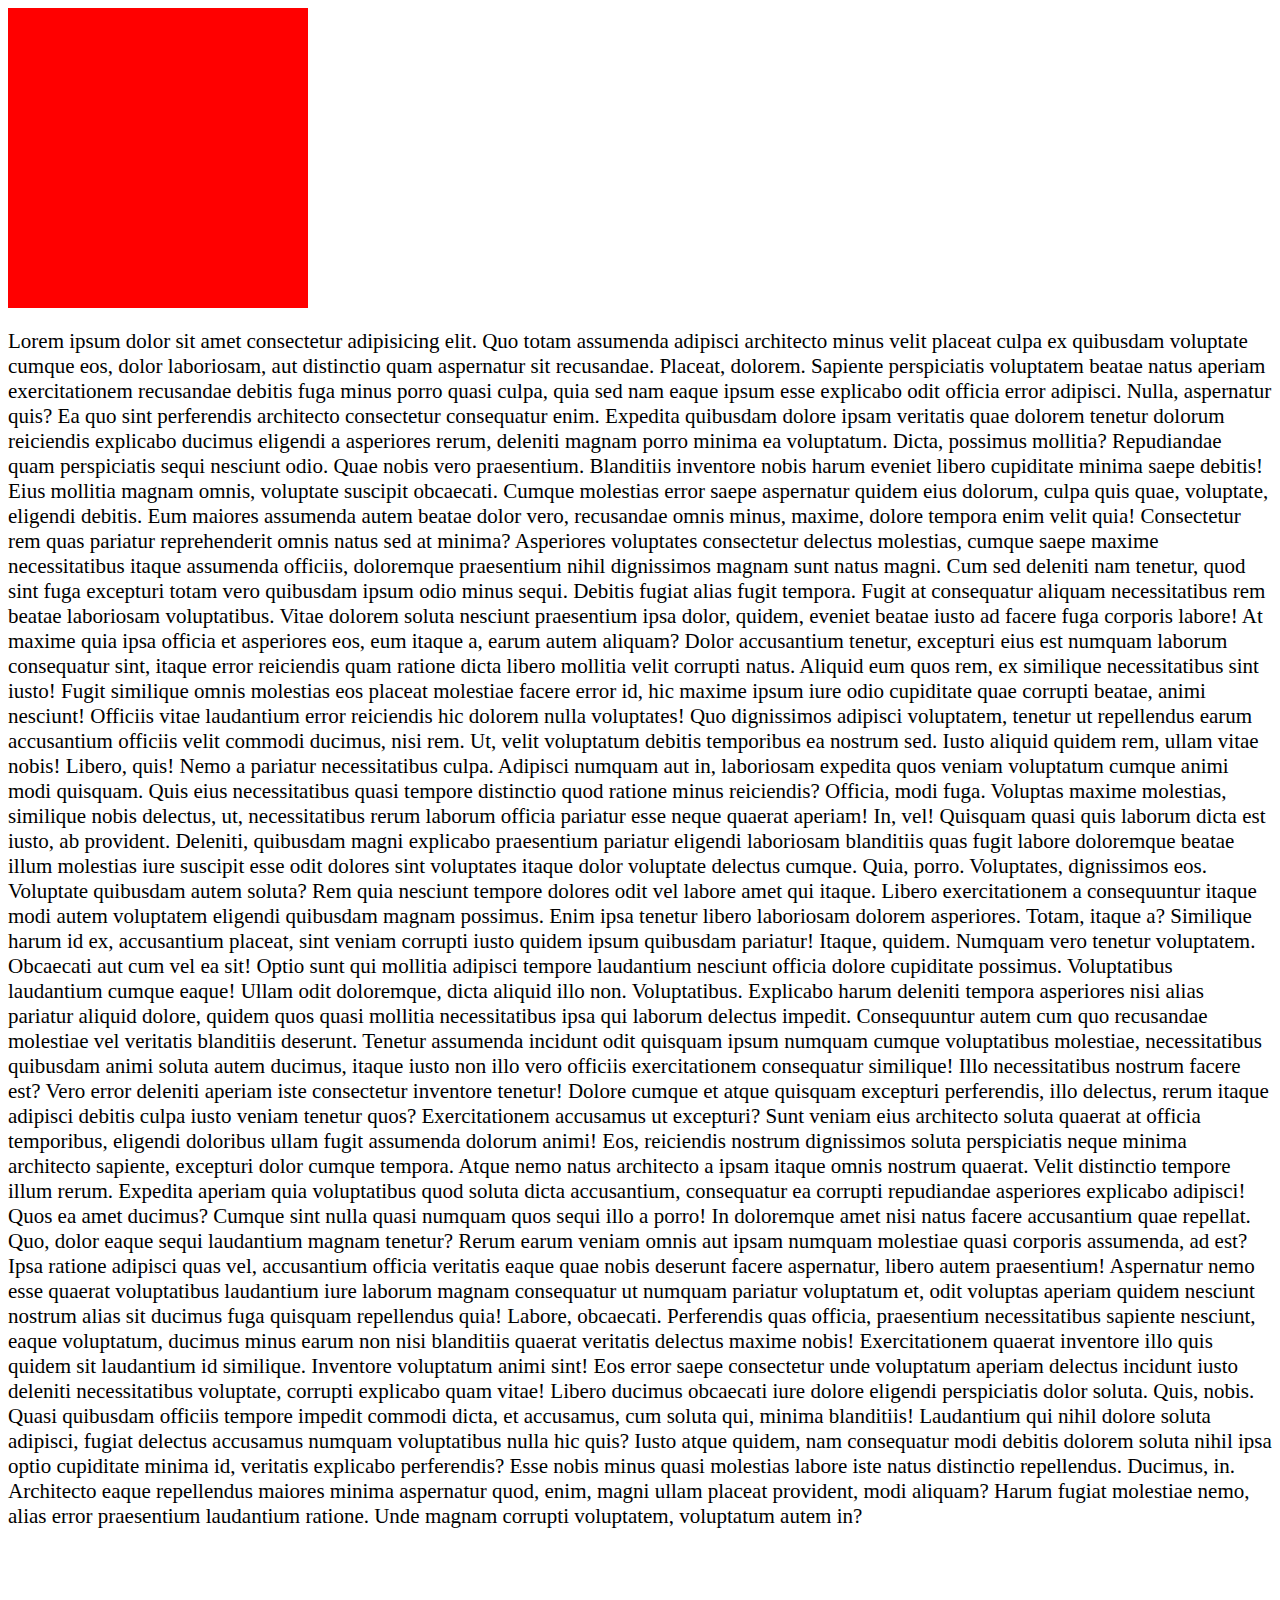
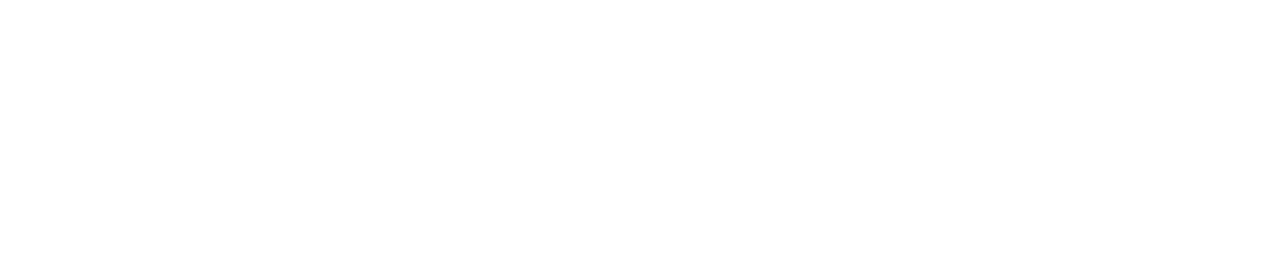
<file: lesson/index.html>
<!DOCTYPE html>
<html lang="en">
  <head>
    <meta charset="UTF-8" />
    <meta name="viewport" content="width=device-width, initial-scale=1.0" />
    <title>AnimationCss</title>
    <link rel="stylesheet" href="style.css" />
    <link
      rel="stylesheet"
      href="https://cdnjs.cloudflare.com/ajax/libs/animate.css/4.0.0/animate.min.css"
    />
  </head>
  <body>
    <div class="box animate__animated animate__fadeInDown"></div>
    <p>
      Lorem ipsum dolor sit amet consectetur adipisicing elit. Quo totam
      assumenda adipisci architecto minus velit placeat culpa ex quibusdam
      voluptate cumque eos, dolor laboriosam, aut distinctio quam aspernatur sit
      recusandae. Placeat, dolorem. Sapiente perspiciatis voluptatem beatae
      natus aperiam exercitationem recusandae debitis fuga minus porro quasi
      culpa, quia sed nam eaque ipsum esse explicabo odit officia error
      adipisci. Nulla, aspernatur quis? Ea quo sint perferendis architecto
      consectetur consequatur enim. Expedita quibusdam dolore ipsam veritatis
      quae dolorem tenetur dolorum reiciendis explicabo ducimus eligendi a
      asperiores rerum, deleniti magnam porro minima ea voluptatum. Dicta,
      possimus mollitia? Repudiandae quam perspiciatis sequi nesciunt odio. Quae
      nobis vero praesentium. Blanditiis inventore nobis harum eveniet libero
      cupiditate minima saepe debitis! Eius mollitia magnam omnis, voluptate
      suscipit obcaecati. Cumque molestias error saepe aspernatur quidem eius
      dolorum, culpa quis quae, voluptate, eligendi debitis. Eum maiores
      assumenda autem beatae dolor vero, recusandae omnis minus, maxime, dolore
      tempora enim velit quia! Consectetur rem quas pariatur reprehenderit omnis
      natus sed at minima? Asperiores voluptates consectetur delectus molestias,
      cumque saepe maxime necessitatibus itaque assumenda officiis, doloremque
      praesentium nihil dignissimos magnam sunt natus magni. Cum sed deleniti
      nam tenetur, quod sint fuga excepturi totam vero quibusdam ipsum odio
      minus sequi. Debitis fugiat alias fugit tempora. Fugit at consequatur
      aliquam necessitatibus rem beatae laboriosam voluptatibus. Vitae dolorem
      soluta nesciunt praesentium ipsa dolor, quidem, eveniet beatae iusto ad
      facere fuga corporis labore! At maxime quia ipsa officia et asperiores
      eos, eum itaque a, earum autem aliquam? Dolor accusantium tenetur,
      excepturi eius est numquam laborum consequatur sint, itaque error
      reiciendis quam ratione dicta libero mollitia velit corrupti natus.
      Aliquid eum quos rem, ex similique necessitatibus sint iusto! Fugit
      similique omnis molestias eos placeat molestiae facere error id, hic
      maxime ipsum iure odio cupiditate quae corrupti beatae, animi nesciunt!
      Officiis vitae laudantium error reiciendis hic dolorem nulla voluptates!
      Quo dignissimos adipisci voluptatem, tenetur ut repellendus earum
      accusantium officiis velit commodi ducimus, nisi rem. Ut, velit voluptatum
      debitis temporibus ea nostrum sed. Iusto aliquid quidem rem, ullam vitae
      nobis! Libero, quis! Nemo a pariatur necessitatibus culpa. Adipisci
      numquam aut in, laboriosam expedita quos veniam voluptatum cumque animi
      modi quisquam. Quis eius necessitatibus quasi tempore distinctio quod
      ratione minus reiciendis? Officia, modi fuga. Voluptas maxime molestias,
      similique nobis delectus, ut, necessitatibus rerum laborum officia
      pariatur esse neque quaerat aperiam! In, vel! Quisquam quasi quis laborum
      dicta est iusto, ab provident. Deleniti, quibusdam magni explicabo
      praesentium pariatur eligendi laboriosam blanditiis quas fugit labore
      doloremque beatae illum molestias iure suscipit esse odit dolores sint
      voluptates itaque dolor voluptate delectus cumque. Quia, porro.
      Voluptates, dignissimos eos. Voluptate quibusdam autem soluta? Rem quia
      nesciunt tempore dolores odit vel labore amet qui itaque. Libero
      exercitationem a consequuntur itaque modi autem voluptatem eligendi
      quibusdam magnam possimus. Enim ipsa tenetur libero laboriosam dolorem
      asperiores. Totam, itaque a? Similique harum id ex, accusantium placeat,
      sint veniam corrupti iusto quidem ipsum quibusdam pariatur! Itaque,
      quidem. Numquam vero tenetur voluptatem. Obcaecati aut cum vel ea sit!
      Optio sunt qui mollitia adipisci tempore laudantium nesciunt officia
      dolore cupiditate possimus. Voluptatibus laudantium cumque eaque! Ullam
      odit doloremque, dicta aliquid illo non. Voluptatibus. Explicabo harum
      deleniti tempora asperiores nisi alias pariatur aliquid dolore, quidem
      quos quasi mollitia necessitatibus ipsa qui laborum delectus impedit.
      Consequuntur autem cum quo recusandae molestiae vel veritatis blanditiis
      deserunt. Tenetur assumenda incidunt odit quisquam ipsum numquam cumque
      voluptatibus molestiae, necessitatibus quibusdam animi soluta autem
      ducimus, itaque iusto non illo vero officiis exercitationem consequatur
      similique! Illo necessitatibus nostrum facere est? Vero error deleniti
      aperiam iste consectetur inventore tenetur! Dolore cumque et atque
      quisquam excepturi perferendis, illo delectus, rerum itaque adipisci
      debitis culpa iusto veniam tenetur quos? Exercitationem accusamus ut
      excepturi? Sunt veniam eius architecto soluta quaerat at officia
      temporibus, eligendi doloribus ullam fugit assumenda dolorum animi! Eos,
      reiciendis nostrum dignissimos soluta perspiciatis neque minima architecto
      sapiente, excepturi dolor cumque tempora. Atque nemo natus architecto a
      ipsam itaque omnis nostrum quaerat. Velit distinctio tempore illum rerum.
      Expedita aperiam quia voluptatibus quod soluta dicta accusantium,
      consequatur ea corrupti repudiandae asperiores explicabo adipisci! Quos ea
      amet ducimus? Cumque sint nulla quasi numquam quos sequi illo a porro! In
      doloremque amet nisi natus facere accusantium quae repellat. Quo, dolor
      eaque sequi laudantium magnam tenetur? Rerum earum veniam omnis aut ipsam
      numquam molestiae quasi corporis assumenda, ad est? Ipsa ratione adipisci
      quas vel, accusantium officia veritatis eaque quae nobis deserunt facere
      aspernatur, libero autem praesentium! Aspernatur nemo esse quaerat
      voluptatibus laudantium iure laborum magnam consequatur ut numquam
      pariatur voluptatum et, odit voluptas aperiam quidem nesciunt nostrum
      alias sit ducimus fuga quisquam repellendus quia! Labore, obcaecati.
      Perferendis quas officia, praesentium necessitatibus sapiente nesciunt,
      eaque voluptatum, ducimus minus earum non nisi blanditiis quaerat
      veritatis delectus maxime nobis! Exercitationem quaerat inventore illo
      quis quidem sit laudantium id similique. Inventore voluptatum animi sint!
      Eos error saepe consectetur unde voluptatum aperiam delectus incidunt
      iusto deleniti necessitatibus voluptate, corrupti explicabo quam vitae!
      Libero ducimus obcaecati iure dolore eligendi perspiciatis dolor soluta.
      Quis, nobis. Quasi quibusdam officiis tempore impedit commodi dicta, et
      accusamus, cum soluta qui, minima blanditiis! Laudantium qui nihil dolore
      soluta adipisci, fugiat delectus accusamus numquam voluptatibus nulla hic
      quis? Iusto atque quidem, nam consequatur modi debitis dolorem soluta
      nihil ipsa optio cupiditate minima id, veritatis explicabo perferendis?
      Esse nobis minus quasi molestias labore iste natus distinctio repellendus.
      Ducimus, in. Architecto eaque repellendus maiores minima aspernatur quod,
      enim, magni ullam placeat provident, modi aliquam? Harum fugiat molestiae
      nemo, alias error praesentium laudantium ratione. Unde magnam corrupti
      voluptatem, voluptatum autem in?
    </p>
    <div class="wowee wow animate__animated animate__fadeInDown"></div>
    <script src="js/wow.min.js"></script>
    <script>
      new WOW().init();
    </script>
  </body>
</html>
</file>
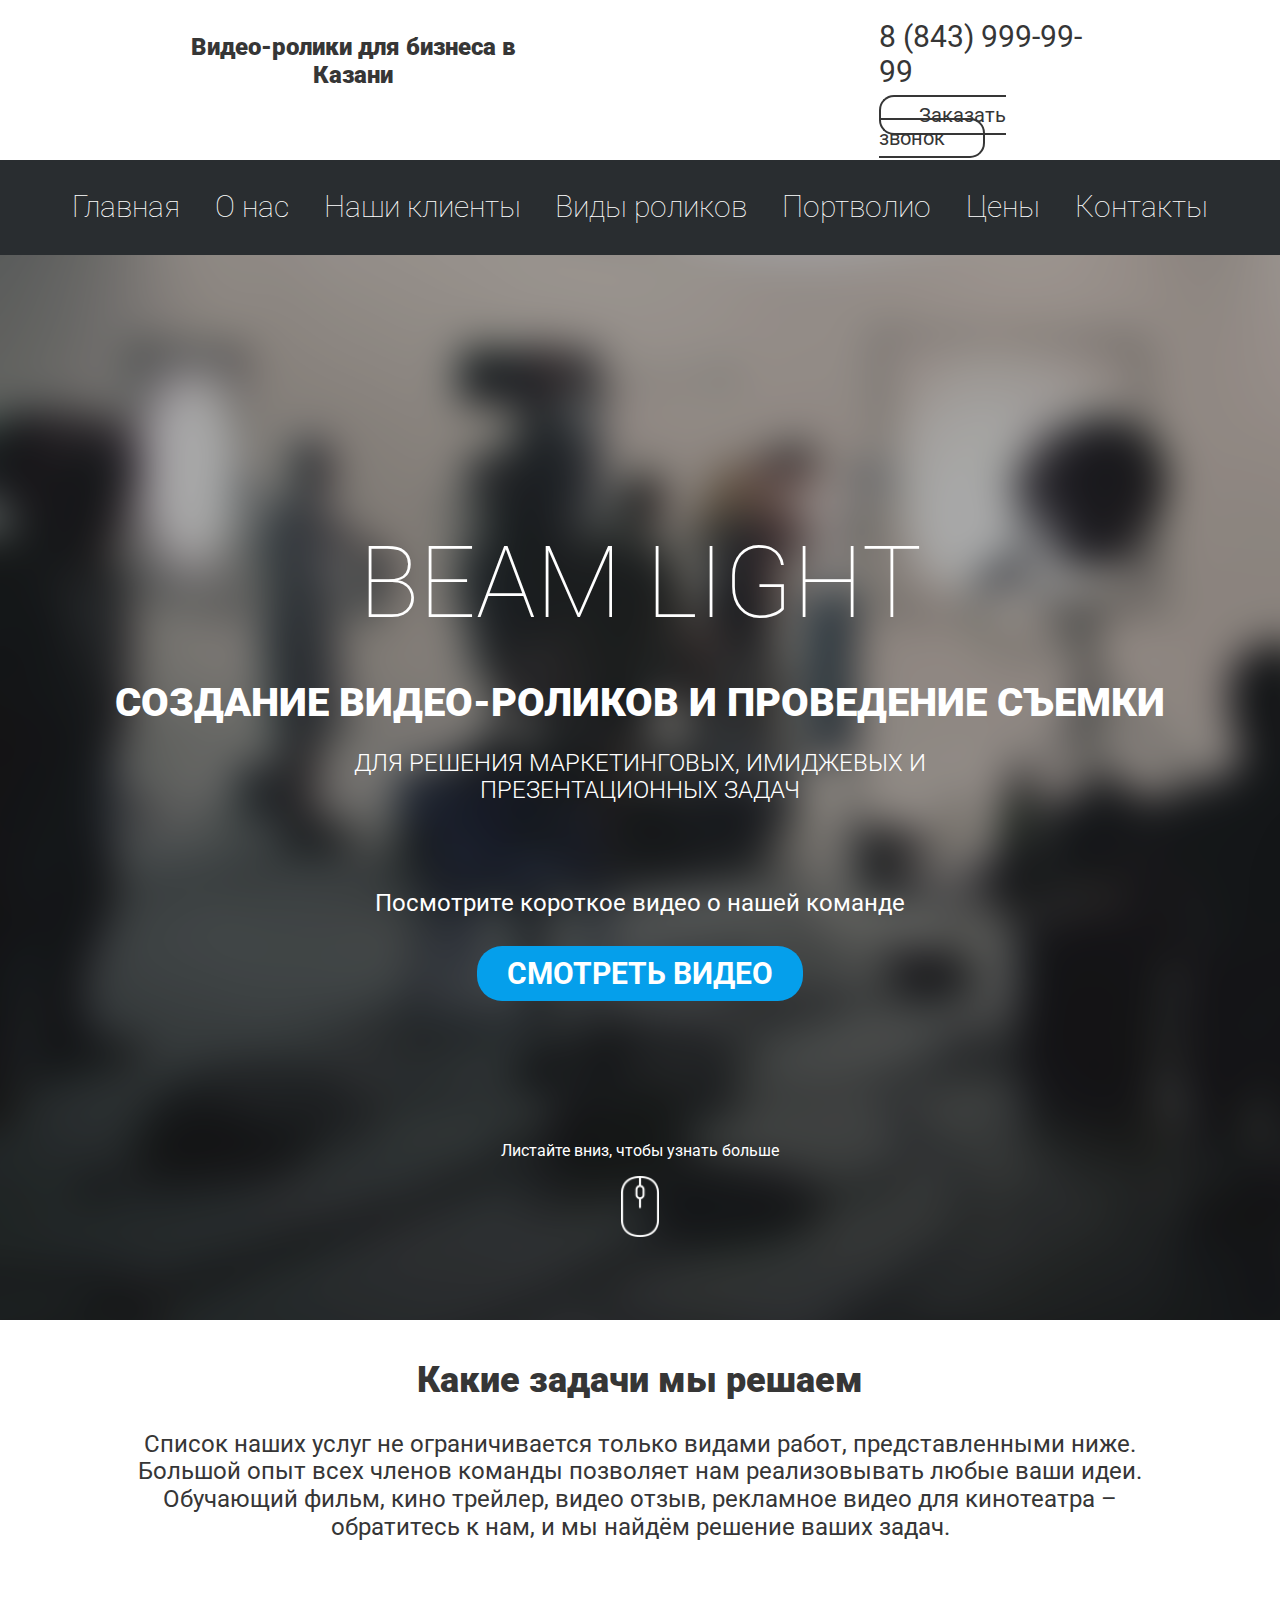
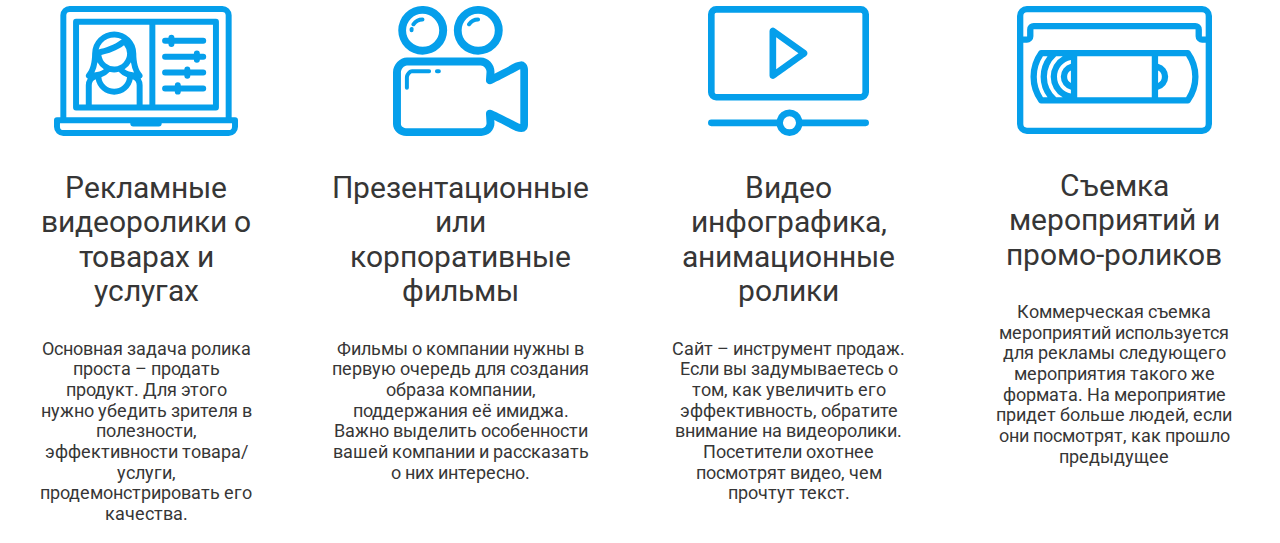
<file: project/index.html>
<!DOCTYPE html>
<html lang="en">
    <head>
        <meta charset="UTF-8"/>
        <meta name="viewport" content="width=device-width, initial-scale=1.0"/>
        <title>AnimationCss</title>
        <link rel="stylesheet" href="css/normalize.css"/>
        <link
            rel="stylesheet"
            href="https://pro.fontawesome.com/releases/v5.10.0/css/all.css"
            integrity="sha384-AYmEC3Yw5cVb3ZcuHtOA93w35dYTsvhLPVnYs9eStHfGJvOvKxVfELGroGkvsg+p"
            crossorigin="anonymous"/>
        <link
            rel="stylesheet"
            href="https://cdnjs.cloudflare.com/ajax/libs/animate.css/4.0.0/animate.min.css"/>
        <link
            href="https://fonts.googleapis.com/css2?family=Roboto:wght@100;300;400;500;700;900&display=swap"
            rel="stylesheet"/>
        <link rel="stylesheet" href="css/style.css"/>
        <body>
            <header>
                <div class="container">
                    <div class="top-header">
                        <div class="top-header-box video">
                            <p>Видео-ролики для бизнеса в Казани</p>
                        </div>
                        <div class="top-header-box callback">
                            <p>8 (843) 999-99-99</p>
                            <a href="#">Заказать звонок</a>
                        </div>
                    </div>
                    <div class="bottom-header">
                        <div class="nav">
                            <div class="nav-btn">Главная</div>
                            <div class="nav-btn">О нас</div>
                            <div class="nav-btn">Наши клиенты</div>
                            <div class="nav-btn">Виды роликов</div>
                            <div class="nav-btn">Портволио</div>
                            <div class="nav-btn">Цены</div>
                            <div class="nav-btn">Контакты</div>
                        </div>
                    </div>
                </div>
            </header>
            <section class="container main">

                <div class="main-container">
                    <h1 class="main-title">BEAM LIGHT</h1>
                    <p class="main-text">создание видео-роликов и проведение съемки</p>
                    <p class="main-subtitle">
                        для решения маркетинговых, имиджевых и<br>
                        презентационных задач
                    </p>
                    <p class="main-watch">Посмотрите короткое видео о нашей команде</p>
                    <a href="#" class="main-btn">смотреть видео</a>
                    <p class="main-scroll">Листайте вниз, чтобы узнать больше</p>
                    <img src="img/mouse.png" class="main-mouse" color="white">

                </div>
            </section>
            <section class="container task">

                <h2 class="task-title">Какие задачи мы решаем</h2>
                <span class="task-line"></span>
                <p class="task-text">Список наших услуг не ограничивается только видами работ,
                    представленными ниже. Большой опыт всех членов команды позволяет нам
                    реализовывать любые ваши идеи. Обучающий фильм, кино трейлер, видео отзыв,
                    рекламное видео для кинотеатра – обратитесь к нам, и мы найдём решение ваших
                    задач.</p>
                <div class="task-box">
                    <div class="task-box-item">
                        <img src="img/1.svg" class="task-box-item-img" alt="">
                        <p class="task-box-item-title">Рекламные видеоролики о товарах и услугах</p>
                        <p class="task-box-item-text">Основная задача ролика проста – продать продукт.
                            Для этого нужно убедить зрителя в полезности, эффективности товара/услуги,
                            продемонстрировать его качества.
                        </p>
                    </div>
                    <div class="task-box-item">
                        <img src="img/2.svg" class="task-box-item-img" alt="">
                        <p class="task-box-item-title">Презентационные или корпоративные фильмы</p>
                        <p class="task-box-item-text">Фильмы о компании нужны в первую очередь для
                            создания образа компании, поддержания её имиджа. Важно выделить особенности
                            вашей компании и рассказать о них интересно.</p>
                    </div>
                    <div class="task-box-item">
                        <img src="img/3.svg" class="task-box-item-img" alt="">
                        <p class="task-box-item-title">Видео инфографика, анимационные ролики</p>
                        <p class="task-box-item-text">Сайт – инструмент продаж. Если вы задумываетесь о
                            том, как увеличить его эффективность, обратите внимание на видеоролики.
                            Посетители охотнее посмотрят видео, чем прочтут текст.
                        </p>
                    </div>
                    <div class="task-box-item">
                        <img src="img/4.svg" class="task-box-item-img" alt="">
                        <p class="task-box-item-title">Съемка мероприятий и промо-роликов</p>
                        <p class="task-box-item-text">Коммерческая съемка мероприятий используется для
                            рекламы следующего мероприятия такого же формата. На мероприятие придет больше
                            людей, если они посмотрят, как прошло предыдущее
                        </p>
                    </div>
                </div>

            </section>
        </section>
        <script src="js/wow.min.js"></script>
        <script>
            new WOW().init();
        </script>
    </body>
</html>
</file>
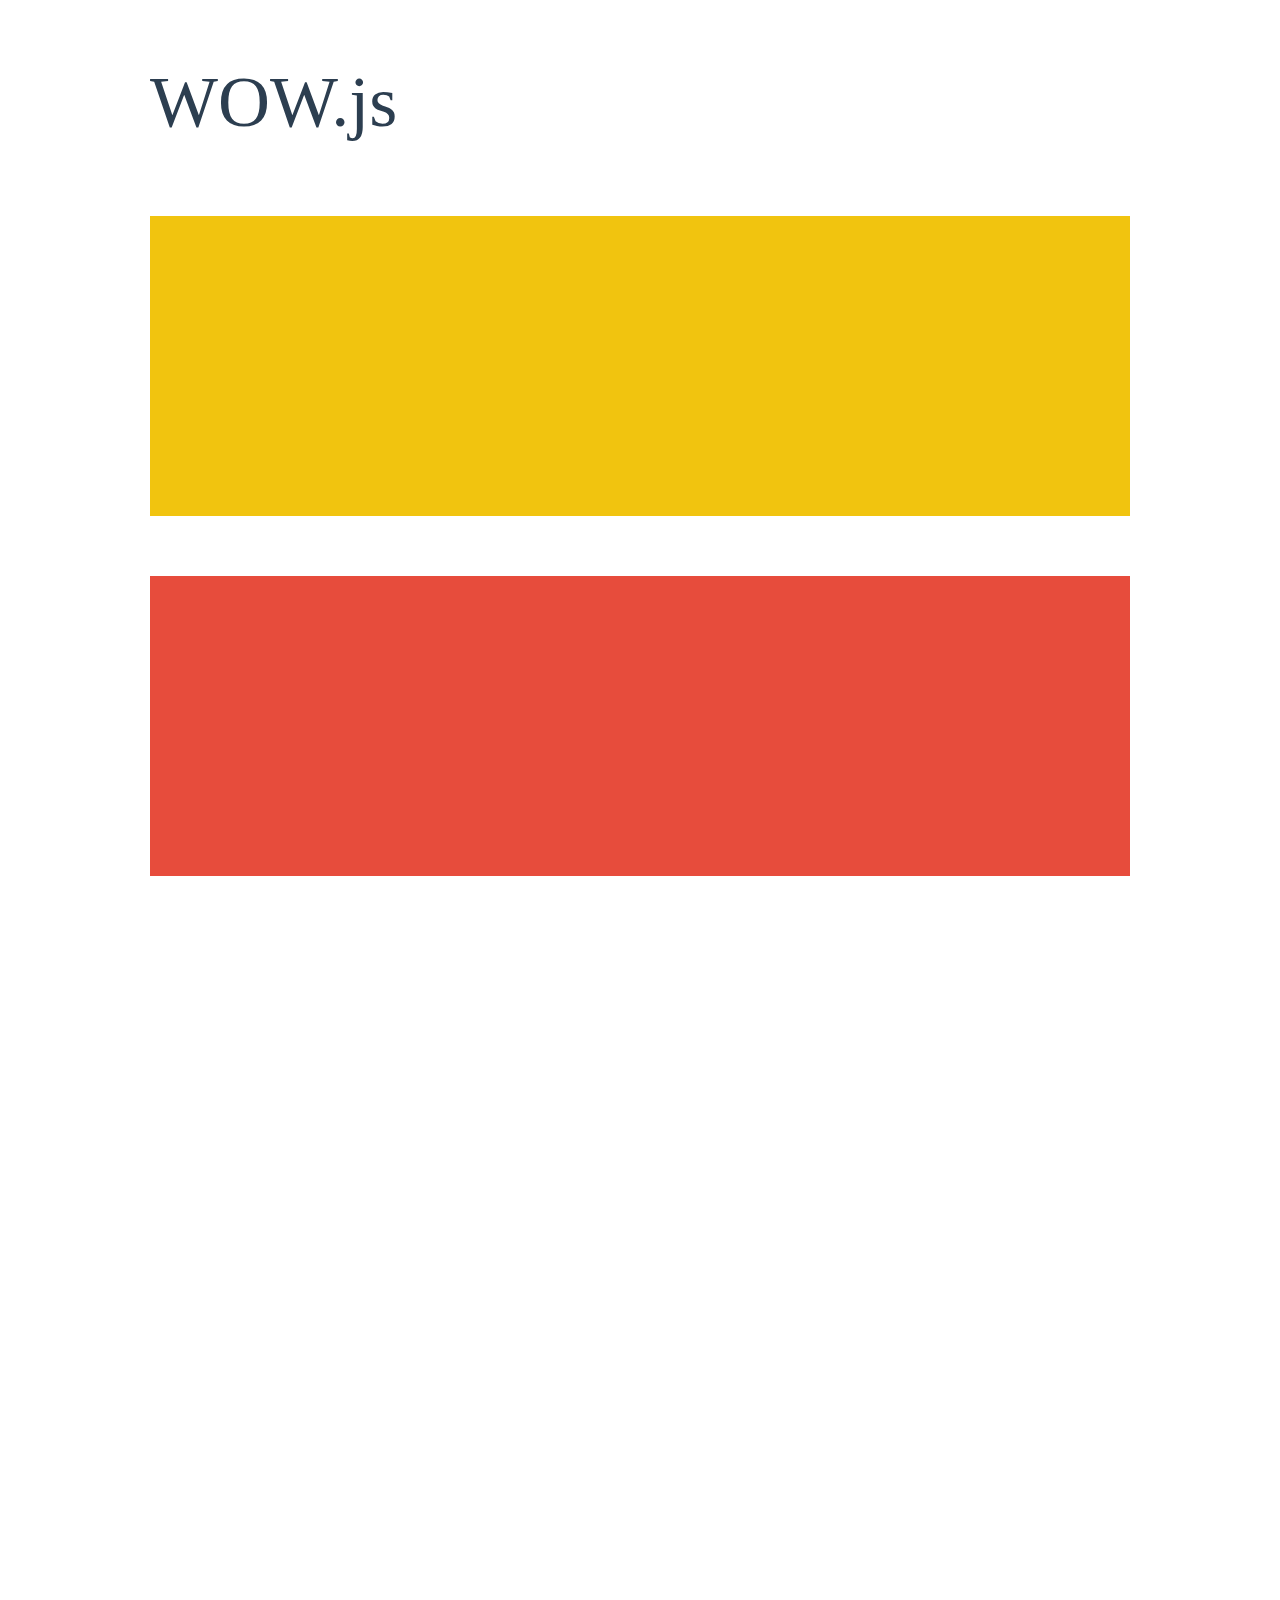
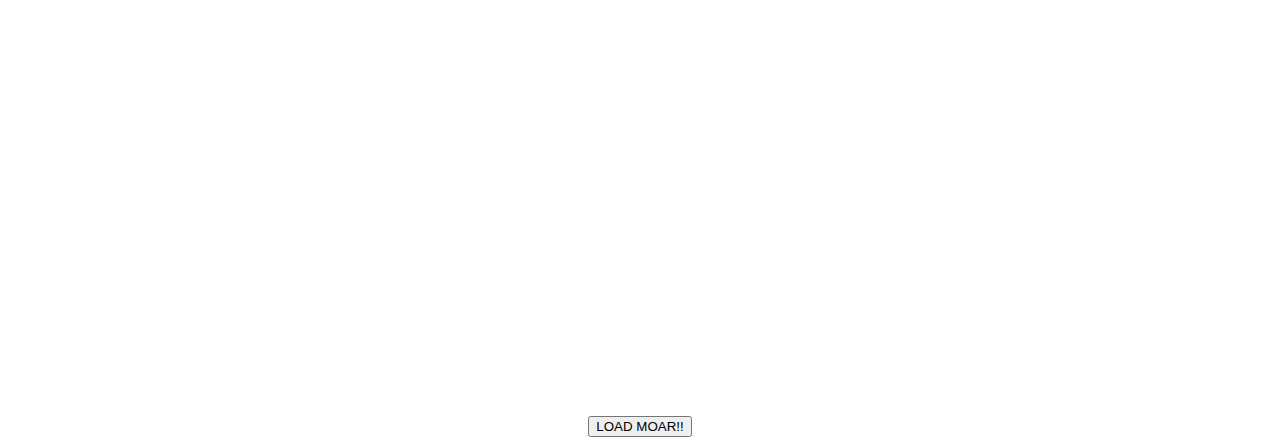
<file: lesson/WOW-master/WOW-master/demo.html>
<!doctype html>

<html lang="en">
<head>
  <meta charset="utf-8">
  <title>WOW</title>
  <link rel="stylesheet" href="css/libs/animate.css">
  <link rel="stylesheet" href="css/site.css">
  <style>
    .wow:first-child {
      visibility: hidden;
    }
  </style>
  <!--[if IE]>
    <script src="http://html5shiv.googlecode.com/svn/trunk/html5.js"></script>
  <![endif]-->
</head>

<body>
  <div id="container">
    <header>
      <h1>WOW.js</h1>
    </header>
    <div id="main">
      <section class="wow fadeInDown" style="background-color: #f1c40f;"></section>
      <section class="wow pulse" style="background-color: #e74c3c;" data-wow-iteration="infinite" data-wow-duration="1500ms"></section>
      <section class="section--purple wow slideInRight" data-wow-delay="2s"></section>
      <section class="section--blue wow bounceInLeft" data-wow-offset="300"></section>
      <section class="section--green wow slideInLeft" data-wow-duration="4s"></section>
      <button id="moar">LOAD MOAR!!</button>
    </div>
  </div>
  <script src="dist/wow.js"></script>
  <script>
    wow = new WOW(
      {
        animateClass: 'animated',
        offset:       100,
        callback:     function(box) {
          console.log("WOW: animating <" + box.tagName.toLowerCase() + ">")
        }
      }
    );
    wow.init();
    document.getElementById('moar').onclick = function() {
      var section = document.createElement('section');
      section.className = 'section--purple wow fadeInDown';
      this.parentNode.insertBefore(section, this);
    };
  </script>
</body>
</html>
</file>
<file: lesson/style.css>
.box {
  width: 300px;
  height: 300px;
  background-color: red;
}
.wowee {
  width: 300px;
  height: 300px;
  background-color: greenyellow;
}
p {
  font-size: 21px;
}
</file>
<file: project/css/style.css>
* {
  font-family: "Roboto", sans-serif;
}
body {
  display: flex;
  flex-direction: column;
}
.container {
  max-width: 1920px;
  margin: 0 auto;
}
.top-header {
  display: flex;
  justify-content: space-between;
  font-family: "Panton black";
  color: #363636;
}
.top-header-box {
  margin: 10px 173px;
}
.video {
  max-width: 360px;
}
.video p {
  font-size: 24px;
  font-weight: 900;
  text-align: center;
}
.callback p {
  font-size: 30px;
  margin-top: 10px;
  margin-bottom: 15px;
}
.callback a {
  font-size: 20px;
  border: 2px solid #363636;
  padding: 6px 38px;
  background-color: inherit;
  border-radius: 15px;
  text-decoration: none;
  color: #363636;
}
.callback a:hover {
  animation-name: btn-color;
  animation-duration: 1s;
  color: #ffffff;
  background-color: #363636;
}
@keyframes btn-color {
  from {
    color: #363636;
    background-color: #ffffff;
  }
  to {
    color: #ffffff;
    background-color: #363636;
  }
}
.bottom-header {
  background-color: #292d30;
}
.bottom-header .nav {
  max-width: 1170px;
  margin: 0 auto;
  display: flex;
  justify-content: space-around;
}
.bottom-header .nav-btn {
  color: #ffffff;
  font-size: 30px;
  font-weight: 100;
  padding-top: 30px;
  padding-bottom: 30px;
  cursor: pointer;
  transition: 5s;
}
.bottom-header .nav-btn:hover {
  animation-name: text-shadow;
  animation-duration: 1s;
  text-shadow: 0 0 15px #ffffff;
}
@keyframes text-shadow {
  from {
    text-shadow: 0 0 0 #ffffff;
  }
  to {
    text-shadow: 0 0 5px #ffffff;
  }
}
.main {
  background-image: url(../img/bg.png);
  background-repeat: no-repeat;
  width: 100%;
  height: 100vh;
  min-height: 1065px;
  text-align: center;
  margin-top: 0;
  color: #ffffff;
}
.main-title {
  margin-top: 270px;
  font-size: 100px;
  font-weight: 100;
  margin-bottom: 15px;
}
.main-text {
  text-transform: uppercase;
  font-size: 40px;
  font-weight: 900;
  margin-bottom: 15px;
}
.main-subtitle {
  text-transform: uppercase;
  font-size: 24px;
  font-weight: 300;
  margin-bottom: 85px;
}
.main-watch {
  font-size: 24px;
  font-weight: 400;
  margin-bottom: 40px;
}
.main-btn {
  color: #ffffff;
  background-color: #059feb;
  border-radius: 25px;
  padding: 10px 30px;
  font-size: 30px;
  font-weight: 700;
  text-decoration: none;
  text-transform: uppercase;
}
.main-scroll {
  margin-top: 150px;
}
.main-mouse {
  color: #ffffff;
  width: 38px;
}
.task {
  text-align: center;
  color: #363636;
}
.task-title {
  margin-top: 40px;
  font-size: 36px;
  font-weight: 900;
}
.task-line {
  height: 5px;
  width: 177px;
  background-color: #059feb;
}
.task-text {
  font-size: 24px;
  font-weight: 400;
  max-width: 1060px;
  margin: 0 auto;
  margin-bottom: 65px;
}
.task-box {
  display: flex;
  justify-content: space-around;
}
.task-box-item {
  margin: 0 40px;
  max-width: 400px;
}
.task-box-item-img {
  max-height: 130px;
}
.task-box-item-title {
  font-size: 30px;
}
.task-box-item-text {
  font-size: 18px;
}
</file>
<file: lesson/WOW-master/WOW-master/css/site.css>
h1 {
  font-size:     72px;
  line-height:   1.5;
  color: #2c3e50;
  font-weight:   100;
}

#container {
  width:  980px;
  margin: 0 auto;
}

section {
  height: 300px;
  margin: 60px 0;
}

.section--purple {
  background-color: #9b59b6;
}

.section--blue {
  background-color: #3498db;
}

.section--green {
  background-color: #2ecc71;
}

#main {
  text-align: center;
}

#more {
  margin: 20px auto 48px;
}
</file>
